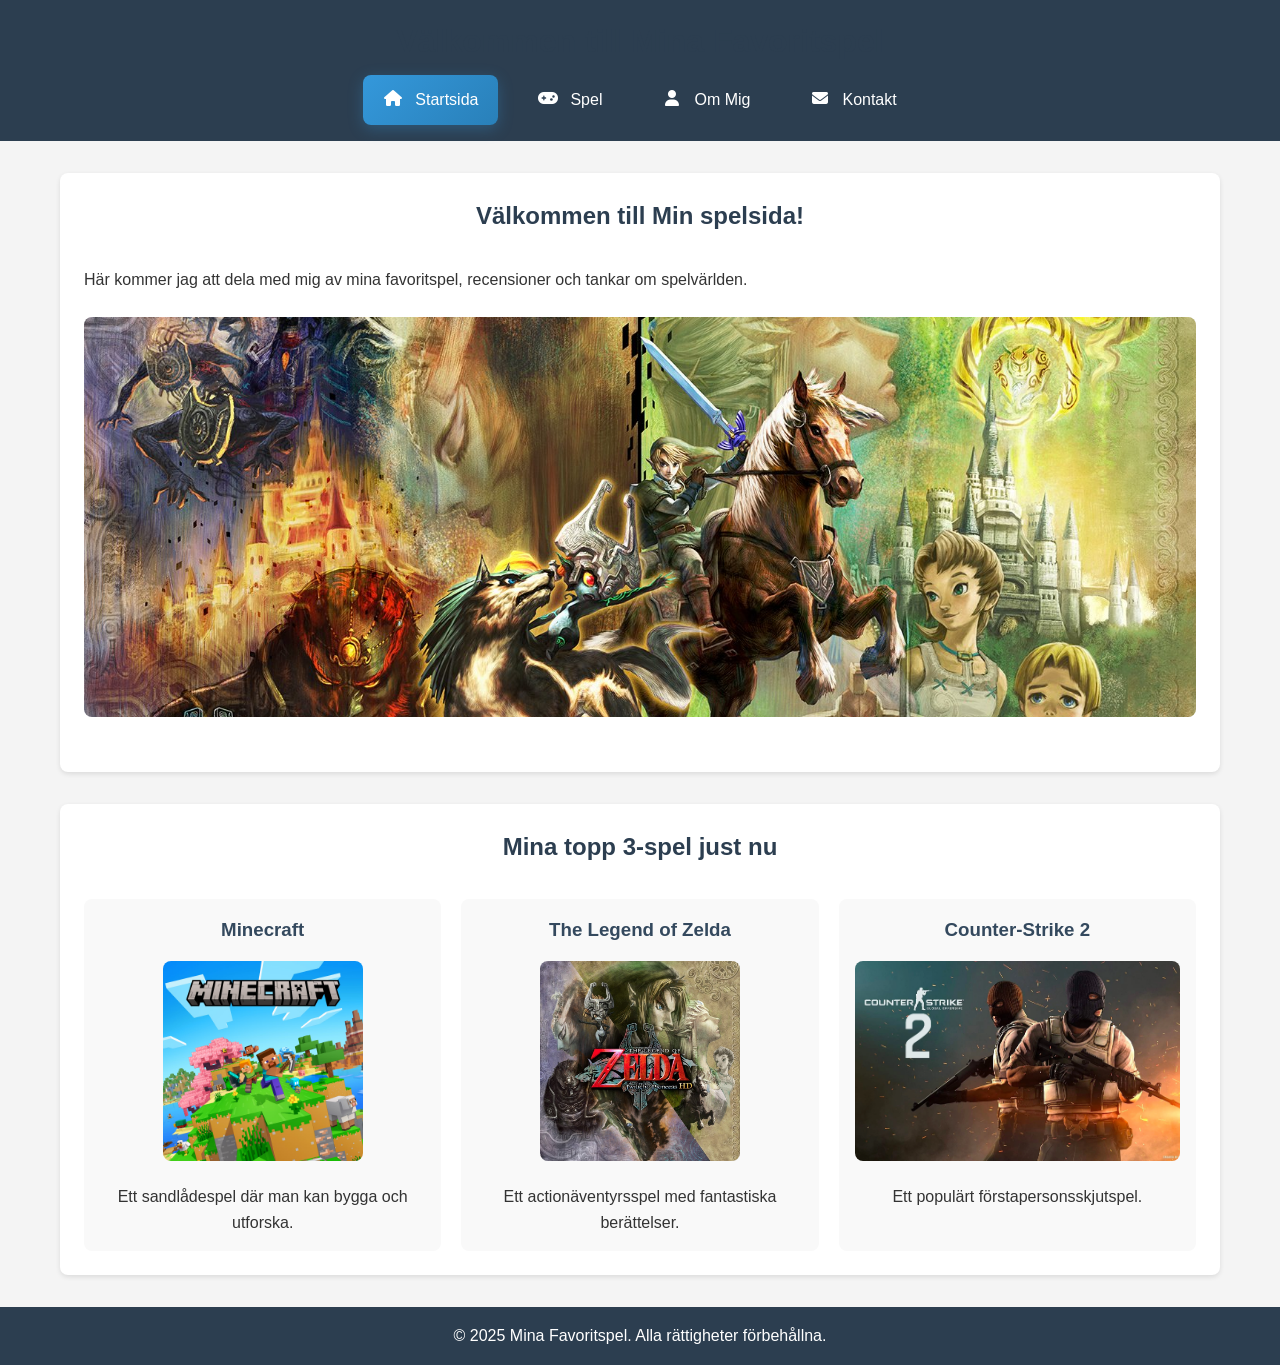
<file: index.html>
<!DOCTYPE html>
    <html lang="sv">
    <head>
        <meta charset="UTF-8">
        <meta name="viewport" content="width=device-width, initial-scale=1.0">
        <title>Mina Favoritspel - Startsida</title>
        <link rel="stylesheet" href="stil.css">
        <link rel="stylesheet" href="https://cdnjs.cloudflare.com/ajax/libs/font-awesome/6.4.0/css/all.min.css">
    </head>
    <body>
        <header>
            <h1>Välkommen till Mina Favoritspel</h1>
            <nav>
                <ul>
                     <li><a href="index.html" class="aktiv"><i class="fas fa-home"></i> Startsida</a></li>
                     <li><a href="spel.html"><i class="fas fa-gamepad"></i> Spel</a></li>
                     <li><a href="om.html"><i class="fas fa-user"></i> Om Mig</a></li>
                     <li><a href="kontakt.html"><i class="fas fa-envelope"></i> Kontakt</a></li>
                </ul>
            </nav>
        </header>

        <main>
            <section class="huvudsektion">
                <h2>Välkommen till Min spelsida!</h2>
                <p>Här kommer jag att dela med mig av mina favoritspel, recensioner och tankar om spelvärlden.</p>
                <img src="bilder/minecraft.jpg2.jpg" alt="Minecraft bild" class="huvudbild">
            </section>

            <section class="spelrekommendationer">
                <h2>Mina topp 3-spel just nu</h2>
                <div class="spel-list">
                    <article class="spel">
                        <h3>Minecraft</h3>
                        <img src="bilder/minecraft.jpg.jpg" alt="Minecraft bild">
                        <p>Ett sandlådespel där man kan bygga och utforska.</p>
                    </article>
                    <article class="spel">
                        <h3>The Legend of Zelda</h3>
                        <img src="bilder/zelda.jpg.jpg" alt="Zelda bild">
                        <p>Ett actionäventyrsspel med fantastiska berättelser.</p>
                    </article>
                    <article class="spel">
                        <h3>Counter-Strike 2</h3>
                        <img src="bilder/cs2.jpg.png" alt="CS2 bild">
                        <p>Ett populärt förstapersonsskjutspel.</p>
                    </article>
                </div>
            </section>
        </main>

        <footer>
            <p>&copy; 2025 Mina Favoritspel. Alla rättigheter förbehållna.</p>
        </footer>
    </body>
    </html>
</file>
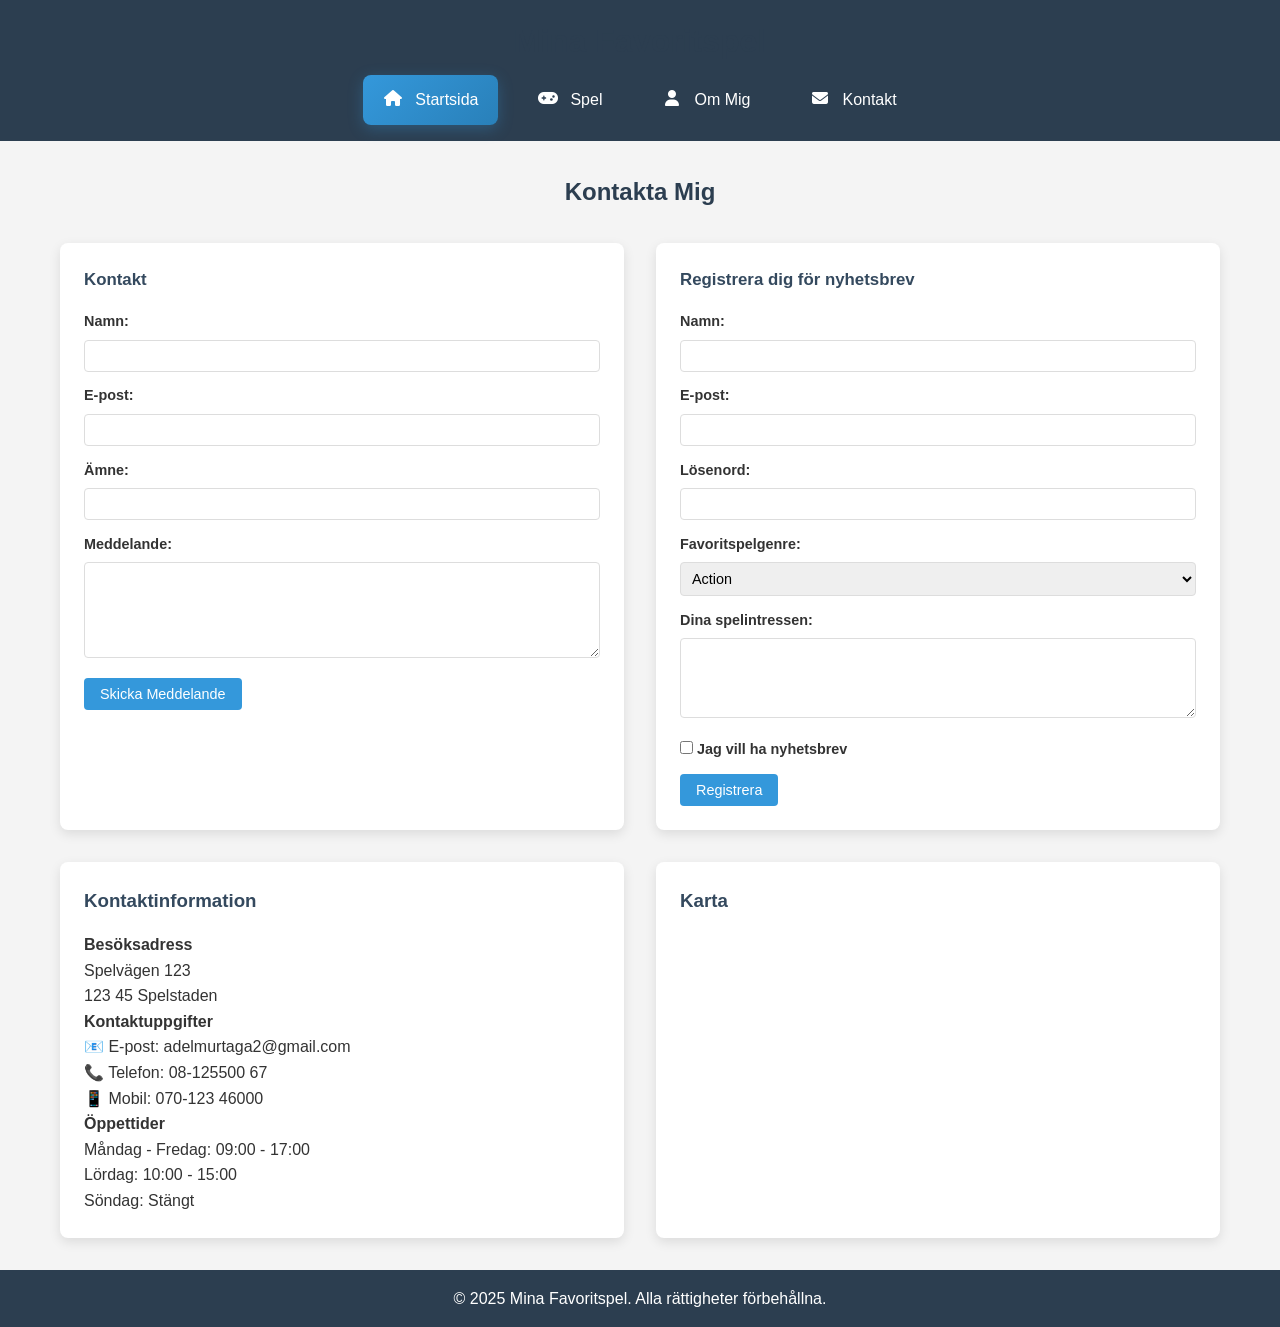
<file: kontakt.html>
<!DOCTYPE html>
<html lang="sv">
<head>
    <meta charset="UTF-8">
    <meta name="viewport" content="width=device-width, initial-scale=1.0">
    <title>Mina Favoritspel - Kontakt</title>
    <link rel="stylesheet" href="stil.css">
    <link rel="stylesheet" href="https://cdnjs.cloudflare.com/ajax/libs/font-awesome/6.4.0/css/all.min.css">
</head>
<body>
    <header>
        <h1>Mina Favoritspel</h1>
        <nav>
            <ul>
                 <li><a href="index.html" class="aktiv"><i class="fas fa-home"></i> Startsida</a></li>
                 <li><a href="spel.html"><i class="fas fa-gamepad"></i> Spel</a></li>
                 <li><a href="om.html"><i class="fas fa-user"></i> Om Mig</a></li>
                 <li><a href="kontakt.html"><i class="fas fa-envelope"></i> Kontakt</a></li>
            </ul>
        </nav>
    </header>

    <main>
       <h2>Kontakta Mig</h2>
<div class="kontakt-container">
    <!-- Rad 1 -->
    <div class="box kontakt-form">
        <h3>Kontakt</h3>
        <form id="kontaktForm">
            <div class="form-rad">
                <div class="form-grupp">
                    <label for="namn">Namn:</label>
                    <input type="text" id="namn" name="namn" required>
                </div>
                
                <div class="form-grupp">
                    <label for="epost">E-post:</label>
                    <input type="email" id="epost" name="epost" required>
                </div>
                
                <div class="form-grupp">
                    <label for="amne">Ämne:</label>
                    <input type="text" id="amne" name="amne" required>
                </div>
            </div>
            
            <div class="form-grupp">
                <label for="meddelande">Meddelande:</label>
                <textarea id="meddelande" name="meddelande" rows="5" required></textarea>
            </div>
            
            <button type="submit">Skicka Meddelande</button>
        </form>
    </div>

    <div class="box kontakt-form">
        <h3>Registrera dig för nyhetsbrev</h3>
        <form id="nyhetsbrevForm">
            <div class="form-rad">
                <div class="form-grupp">
                    <label for="nyhetsnamn">Namn:</label>
                    <input type="text" id="nyhetsnamn" name="nyhetsnamn" required>
                </div>
                
                <div class="form-grupp">
                    <label for="nyhetsepost">E-post:</label>
                    <input type="email" id="nyhetsepost" name="nyhetsepost" required>
                </div>
                
                <div class="form-grupp">
                    <label for="losenord">Lösenord:</label>
                    <input type="password" id="losenord" name="losenord" required>
                </div>
            </div>
            
            <div class="form-grupp">
                <label for="spelgenre">Favoritspelgenre:</label>
                <select id="spelgenre" name="spelgenre">
                    <option value="action">Action</option>
                    <option value="rpg">RPG</option>
                    <option value="sport">Sport</option>
                    <option value="strategi">Strategi</option>
                    <option value="annat">Annat</option>
                </select>
            </div>
            
            <div class="form-grupp">
                <label for="spelintressen">Dina spelintressen:</label>
                <textarea id="spelintressen" name="spelintressen" rows="4"></textarea>
            </div>
            
            <div class="form-grupp">
                <label>
                    <input type="checkbox" id="villNyhetsbrev" name="villNyhetsbrev">
                    Jag vill ha nyhetsbrev
                </label>
            </div>
            
            <button type="submit" id="registreraKnapp">Registrera</button>
        </form>
    </div>

    <!-- Rad 2 -->
    <div class="box kontakt-info">
        <h3>Kontaktinformation</h3>
        <div class="kontakt-detaljer">
            <h4>Besöksadress</h4>
            <p>Spelvägen 123<br>123 45 Spelstaden</p>
            
            <h4>Kontaktuppgifter</h4>
            <p>📧 E-post: adelmurtaga2@gmail.com <br>
               📞 Telefon: 08-125500 67<br>
               📱 Mobil: 070-123 46000</p>
        </div>
        
        <div class="oppettider">
            <h4>Öppettider</h4>
            <p>Måndag - Fredag: 09:00 - 17:00<br>
               Lördag: 10:00 - 15:00<br>
               Söndag: Stängt</p>
        </div>
    </div>

    <div class="box karta">
        <h3>Karta</h3>
        <iframe 
            src="https://www.google.com/maps/embed?pb=!1m18!1m12!1m3!1d1984.0176270371673!2d18.06324041610345!3d59.334591381651834!2m3!1f0!2f0!3f0!3m2!1i1024!2i768!4f13.1!3m3!1m2!1s0x465f9d597e23b17b%3A0x1234567890abcdef!2sStockholm!5e0!3m2!1ssv!2sse!4v1691234567890"
            width="100%" 
            height="250" 
            style="border:0;" 
            allowfullscreen="" 
            loading="lazy">
        </iframe>
    </div>
</div>

</body>
</html>
        </section>
    </main>

    <footer>
        <p>&copy; 2025 Mina Favoritspel. Alla rättigheter förbehållna.</p>
    </footer>

    <script>
        document.getElementById('registreringsform').addEventListener('submit', function(e) {
            e.preventDefault();
            document.getElementById('registreringsform').classList.add('dold');
            document.getElementById('tack-meddelande').classList.remove('dold');
        });
    </script>
</body>
</html>
</file>
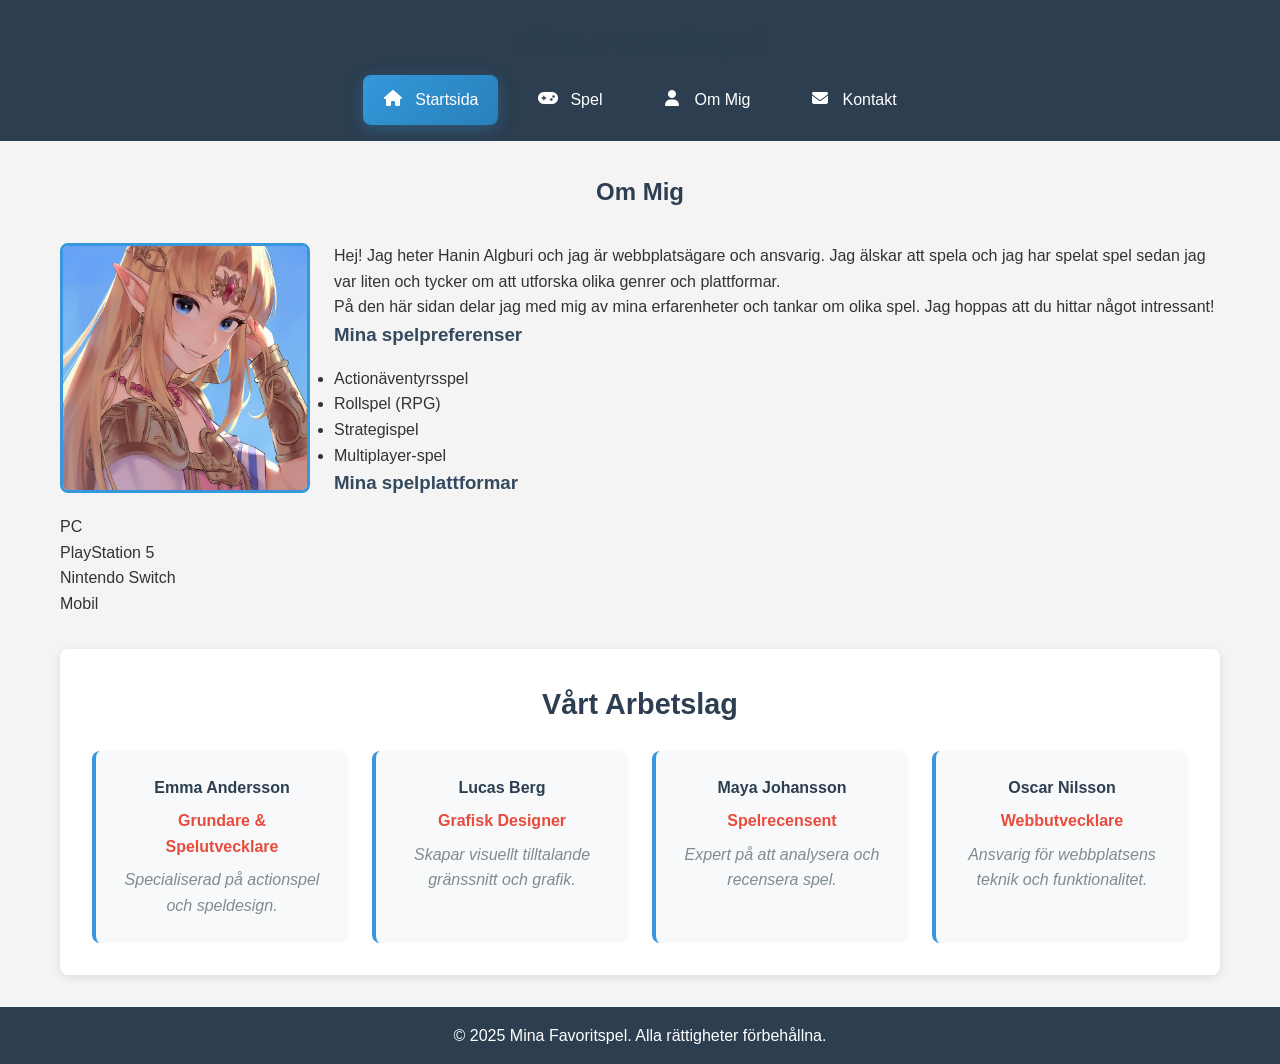
<file: om.html>
<!DOCTYPE html>
<html lang="sv">
<head>
    <meta charset="UTF-8">
    <meta name="viewport" content="width=device-width, initial-scale=1.0">
    <title>Mina Favoritspel - Om Oss</title> 
    <link rel="stylesheet" href="stil.css">
    <link rel="stylesheet" href="https://cdnjs.cloudflare.com/ajax/libs/font-awesome/6.4.0/css/all.min.css">
</head>
<body>
    <header>
        <h1>Mina Favoritspel</h1>
        <nav>
            <ul>
                 <li><a href="index.html" class="aktiv"><i class="fas fa-home"></i> Startsida</a></li>
                 <li><a href="spel.html"><i class="fas fa-gamepad"></i> Spel</a></li>
                 <li><a href="om.html"><i class="fas fa-user"></i> Om Mig</a></li>
                 <li><a href="kontakt.html"><i class="fas fa-envelope"></i> Kontakt</a></li>
            </ul>
        </nav>
    </header>

    <main>
        <h2>Om Mig</h2>
        <div class="om-container">
            <img src="bilder/profil.jpg.jpg" alt="Min profilbild" class="profilbild">
            <div class="om-text">
                <p>Hej! Jag heter Hanin Algburi och jag är webbplatsägare och ansvarig. Jag älskar att spela och jag har spelat spel sedan jag var liten och tycker om att utforska olika genrer och plattformar.</p>
                <p>På den här sidan delar jag med mig av mina erfarenheter och tankar om olika spel. Jag hoppas att du hittar något intressant!</p>
                
                <h3>Mina spelpreferenser</h3>
                <ul>
                    <li>Actionäventyrsspel</li>
                    <li>Rollspel (RPG)</li>
                    <li>Strategispel</li>
                    <li>Multiplayer-spel</li>
                </ul>
                
                <h3>Mina spelplattformar</h3>
                <ol>
                    <li>PC</li>
                    <li>PlayStation 5</li>
                    <li>Nintendo Switch</li>
                    <li>Mobil</li>
                </ol>
            </div>
        </div>
        <section class="team-section">
            <h3>Vårt Arbetslag</h3>
            <div class="team-container">
                <div class="team-member">
                    <h4>Emma Andersson</h4>
                    <p class="team-role">Grundare & Spelutvecklare</p>
                    <p>Specialiserad på actionspel och speldesign.</p>
                </div>
                <div class="team-member">
                    <h4>Lucas Berg</h4>
                    <p class="team-role">Grafisk Designer</p>
                    <p>Skapar visuellt tilltalande gränssnitt och grafik.</p>
                </div>
                <div class="team-member">
                    <h4>Maya Johansson</h4>
                    <p class="team-role">Spelrecensent</p>
                    <p>Expert på att analysera och recensera spel.</p>
                </div>
                <div class="team-member">
                    <h4>Oscar Nilsson</h4>
                    <p class="team-role">Webbutvecklare</p>
                    <p>Ansvarig för webbplatsens teknik och funktionalitet.</p>
                </div>
            </div>
        </section>
    </main>

    <footer>
        <p>&copy; 2025 Mina Favoritspel. Alla rättigheter förbehållna.</p>
    </footer>
</body>
</html>
</file>
<file: stil.css>
/* Grundstilar */
* {
    margin: 0;
    padding: 0;
    box-sizing: border-box;
}

body {
    font-family: 'Arial', sans-serif;
    line-height: 1.6;
    color: #333;
    background-color: #f4f4f4;
}

/* Rubriker */
h1, h2, h3 {
    margin-bottom: 1rem;
    color: #2c3e50;
}

/* Header */
header {
    background-color: #2c3e50;
    color: white;
    padding: 1rem;
    text-align: center;
}

header h1 {
    margin-bottom: 0.5rem;
}

/* Navigation */
nav ul {
    list-style: none;
    display: flex;
    justify-content: center;
    flex-wrap: wrap;
}

nav li {
    margin: 0 10px;
}

nav a {
    color: white;
    text-decoration: none;
    padding: 5px 10px;
    border-radius: 5px;
    transition: background-color 0.3s;
}

nav a:hover, nav a.aktiv {
    background-color: #3498db;
}

/* Huvudinnehåll */
main {
    max-width: 1200px;
    margin: 2rem auto;
    padding: 0 20px;
}

/* Sektioner */
section {
    margin-bottom: 2rem;
    padding: 1.5rem;
    background-color: white;
    border-radius: 8px;
    box-shadow: 0 2px 5px rgba(0,0,0,0.1);
}

/* Bildförbättringar */
img {
    max-width: 100%;
    height: auto;
    border-radius: 8px;
    transition: transform 0.3s ease;
}

img:hover {
    transform: scale(1.02);
}

.huvudbild {
    width: 100%;
    max-height: 400px;
    object-fit: cover;
    margin: 1.5rem 0;
}

.profilbild {
    width: 250px;
    height: 250px;
    object-fit: cover;
    float: left;
    margin: 0 1.5rem 1rem 0;
    border: 3px solid #3498db;
}

/* Spellistor */
.spel-list {
    display: grid;
    grid-template-columns: repeat(auto-fit, minmax(300px, 1fr));
    gap: 20px;
    margin-top: 1rem;
}

.spel {
    padding: 1rem;
    background-color: #f9f9f9;
    border-radius: 8px;
    text-align: center;
}

.spel img {
    height: 200px;
    object-fit: cover;
    margin-bottom: 1rem;
}

.spel-lista {
    list-style-position: inside;
    padding-left: 1rem;
}

.spel-lista li {
    margin-bottom: 0.5rem;
    padding: 0.5rem;
    background-color: #f0f0f0;
    border-radius: 4px;
}

/* Tabell */
table {
    width: 100%;
    border-collapse: collapse;
    margin: 1rem 0;
}

th, td {
    padding: 12px 15px;
    text-align: left;
    border-bottom: 1px solid #ddd;
}

th {
    background-color: #3498db;
    color: white;
}

tr:hover {
    background-color: #f5f5f5;
}

/* Videodesign - Komplett styling */
video {
    border-radius: 12px;
    box-shadow: 0 6px 20px rgba(0, 0, 0, 0.15);
    margin: 1.5rem 0;
    background-color: #000;
    width: 100%;
    max-width: 900px;
    height: auto;
    display: block;
    transition: all 0.3s ease;
}

video:hover {
    transform: scale(1.02);
    box-shadow: 0 8px 25px rgba(0, 0, 0, 0.2);
}

/* Videokontainrar */
.video-ruta {
    margin-bottom: 3rem;
    padding: 2rem;
    background: linear-gradient(135deg, #ffffff 0%, #f8f9fa 100%);
    border-radius: 15px;
    border: 1px solid #e9ecef;
    text-align: center;
    transition: all 0.3s ease;
}

.video-ruta:hover {
    transform: translateY(-5px);
    box-shadow: 0 10px 30px rgba(0, 0, 0, 0.1);
}

/* Rubriker för videor */
.video-ruta h4 {
    color: #2c3e50;
    margin-bottom: 1.2rem;
    font-size: 1.5rem;
    font-weight: 700;
    text-align: center;
    padding-bottom: 0.5rem;
    border-bottom: 2px solid #3498db;
    display: inline-block;
}

/* Video-typ indikator */
.video-typ {
    display: inline-block;
    padding: 0.4rem 1rem;
    background-color: #3498db;
    color: white;
    border-radius: 20px;
    font-size: 0.9rem;
    margin-bottom: 1rem;
    font-weight: bold;
    text-transform: uppercase;
    letter-spacing: 0.5px;
}

/* Spesifika färger för olika spel */
.video-ruta.minecraft {
    border-left: 6px solid #5cb85c;
    background: linear-gradient(135deg, #ffffff 0%, #f0fff0 100%);
}

.video-ruta.minecraft .video-typ {
    background-color: #5cb85c;
}

.video-ruta.spiderman {
    border-left: 6px solid #d9534f;
    background: linear-gradient(135deg, #ffffff 0%, #fff0f0 100%);
}

.video-ruta.spiderman .video-typ {
    background-color: #d9534f;
}

.video-ruta.counterstrike {
    border-left: 6px solid #5bc0de;
    background: linear-gradient(135deg, #ffffff 0%, #f0f8ff 100%);
}

.video-ruta.counterstrike .video-typ {
    background-color: #5bc0de;
}

.video-ruta.zelda {
    border-left: 6px solid #f1c40f;
    background: linear-gradient(135deg, #ffffff 0%, #fffaf0 100%);
}

.video-ruta.zelda .video-typ {
    background-color: #f1c40f;
    color: #2c3e50;
}

/* Videokontroller - Naturligt utseende */
video::-webkit-media-controls-panel {
    background: transparent !important;
    filter: invert(1) hue-rotate(180deg) !important;
}

video::-webkit-media-controls-play-button {
    background-color: transparent !important;
    border-radius: 0 !important;
    padding: 0 !important;
    filter: invert(1) hue-rotate(180deg) !important;
}

/* Återställ andra kontroller */
video::-webkit-media-controls-volume-slider,
video::-webkit-media-controls-timeline,
video::-webkit-media-controls-mute-button,
video::-webkit-media-controls-fullscreen-button {
    filter: invert(1) hue-rotate(180deg) !important;
}

/* Responsiv design för mobil */
@media (max-width: 768px) {
    .video-ruta {
        margin: 1.5rem 0;
        padding: 1.2rem;
    }
    
    .video-ruta h4 {
        font-size: 1.3rem;
    }
    
    video {
        margin: 1rem 0;
        border-radius: 8px;
    }
    
    .video-typ {
        font-size: 0.8rem;
        padding: 0.3rem 0.8rem;
    }
    
    nav ul {
        flex-direction: column;
        align-items: center;
    }
    
    nav li {
        margin: 5px 0;
    }
    
    .spel-list {
        grid-template-columns: 1fr;
    }
    
    .profilbild {
        float: none;
        display: block;
        margin: 0 auto 1rem;
    }
}

/* Video information */
.video-info {
    margin-top: 1rem;
    padding: 1rem;
    background-color: #f8f9fa;
    border-radius: 8px;
    text-align: left;
}

.video-info p {
    margin: 0.5rem 0;
    color: #6c757d;
    font-size: 0.9rem;
}

.video-tid {
    font-weight: bold;
    color: #3498db;
}

.video-upplösning {
    font-weight: bold;
    color: #2ecc71;
}

/* Laddningsmeddelande */
.video-laddar {
    text-align: center;
    padding: 2rem;
    color: #6c757d;
    font-style: italic;
    background-color: #f8f9fa;
    border-radius: 8px;
    margin: 1rem 0;
}

/*Formulär */
.kontakt-container {
  display: grid;
  grid-template-columns: 1fr 1fr; /* två kolumner */
  gap: 2rem;
  margin: 2rem 0;
}

/* Box-stil */
.box {
  background: #fff;
  padding: 1.5rem;
  border-radius: 8px;
  box-shadow: 0 4px 12px rgba(0,0,0,0.1);
  transition: transform 0.2s, box-shadow 0.2s;
}

.box:hover {
  transform: translateY(-4px);
  box-shadow: 0 6px 16px rgba(0,0,0,0.15);
}

/* Rubriker */
h2 {
  text-align: center;
  margin-bottom: 2rem;
  color: #2c3e50;
}

h3 {
  margin-bottom: 1rem;
  color: #34495e;
}

/* Formulär */
.kontakt-form {
  font-size: 0.9rem;
}

.form-grupp {
  margin-bottom: 0.8rem;
}

label {
  display: block;
  margin-bottom: 0.4rem;
  font-weight: bold;
  font-size: 0.9rem;
}

input[type="text"],
input[type="email"],
input[type="password"],
textarea,
select {
  width: 100%;
  padding: 7px;
  border: 1px solid #ddd;
  border-radius: 4px;
  font-size: 0.9rem;
}

button {
  background-color: #3498db;
  color: white;
  padding: 8px 16px;
  border: none;
  border-radius: 4px;
  cursor: pointer;
  font-size: 0.9rem;
  transition: background-color 0.3s;
}

button:hover {
  background-color: #2980b9;
}

/* Karta iframe */
.karta iframe {
  border: 0;
  border-radius: 6px;
}

/* Responsiv design */
@media (max-width: 900px) {
  .kontakt-container {
    grid-template-columns: 1fr; /* en kolumn på små skärmar */
  }
}
/* Stilar för Feather Icons */
nav ul li a {
    display: flex;
    align-items: center;
    gap: 12px;
    padding: 12px 20px;
    transition: all 0.3s ease;
    border-radius: 8px;
}

nav ul li a:hover {
    background: rgba(52, 152, 219, 0.1);
    transform: translateX(5px);
}

nav ul li a.aktiv {
    background: linear-gradient(135deg, #3498db, #2980b9);
    color: white !important;
    box-shadow: 0 4px 15px rgba(52, 152, 219, 0.3);
}

/* Ikonstilar */
nav ul li a i {
    width: 20px;
    height: 20px;
    stroke: currentColor;
    stroke-width: 2;
    stroke-linecap: round;
    stroke-linejoin: round;
    fill: none;
    transition: all 0.3s ease;
}

nav ul li a:hover i {
    stroke: #3498db;
    transform: scale(1.2);
}

nav ul li a.aktiv i {
    stroke: white;
    animation: ikon-swing 1s ease-in-out;
}

@keyframes ikon-swing {
    0%, 100% { transform: rotate(0deg); }
    25% { transform: rotate(-10deg); }
    75% { transform: rotate(10deg); }
}

/* Responsiv design */
@media (max-width: 768px) {
    nav ul {
        flex-direction: column;
        gap: 10px;
    }
    
    nav ul li a {
        justify-content: center;
        text-align: center;
    }
}
/* Om Oss sektion */
.om-container {
    overflow: auto;
}

/* Dold klass */
.dold {
    display: none;
}

/* Footer */
footer {
    background-color: #2c3e50;
    color: white;
    text-align: center;
    padding: 1rem;
    margin-top: 2rem;
}
/* Team Section Styles - Utan bilder */
.team-section {
    background: white;
    padding: 2rem;
    border-radius: 8px;
    box-shadow: 0 2px 10px rgba(0,0,0,0.1);
    margin: 2rem 0;
}

.team-section h3 {
    color: #2c3e50;
    margin-bottom: 1.5rem;
    text-align: center;
    font-size: 1.8rem;
}

.team-container {
    display: grid;
    grid-template-columns: repeat(auto-fit, minmax(250px, 1fr));
    gap: 1.5rem;
}

.team-member {
    background: #f8f9fa;
    padding: 1.5rem;
    border-radius: 8px;
    text-align: center;
    border-left: 4px solid #3498db;
}

.team-member h4 {
    color: #2c3e50;
    margin-bottom: 0.5rem;
}

.team-role {
    color: #e74c3c;
    font-weight: bold;
    margin-bottom: 0.5rem;
}

.team-member p:last-child {
    color: #7f8c8d;
    font-style: italic;
}

/* Responsiv design */
@media (max-width: 768px) {
    nav ul {
        flex-direction: column;
        align-items: center;
    }
    
    nav li {
        margin: 5px 0;
    }
    
    .spel-list {
        grid-template-columns: 1fr;
    }
    
    .profilbild {
        float: none;
        display: block;
        margin: 0 auto 1rem;
    }
    
    .om-container {
        text-align: center;
    }
}
</file>
